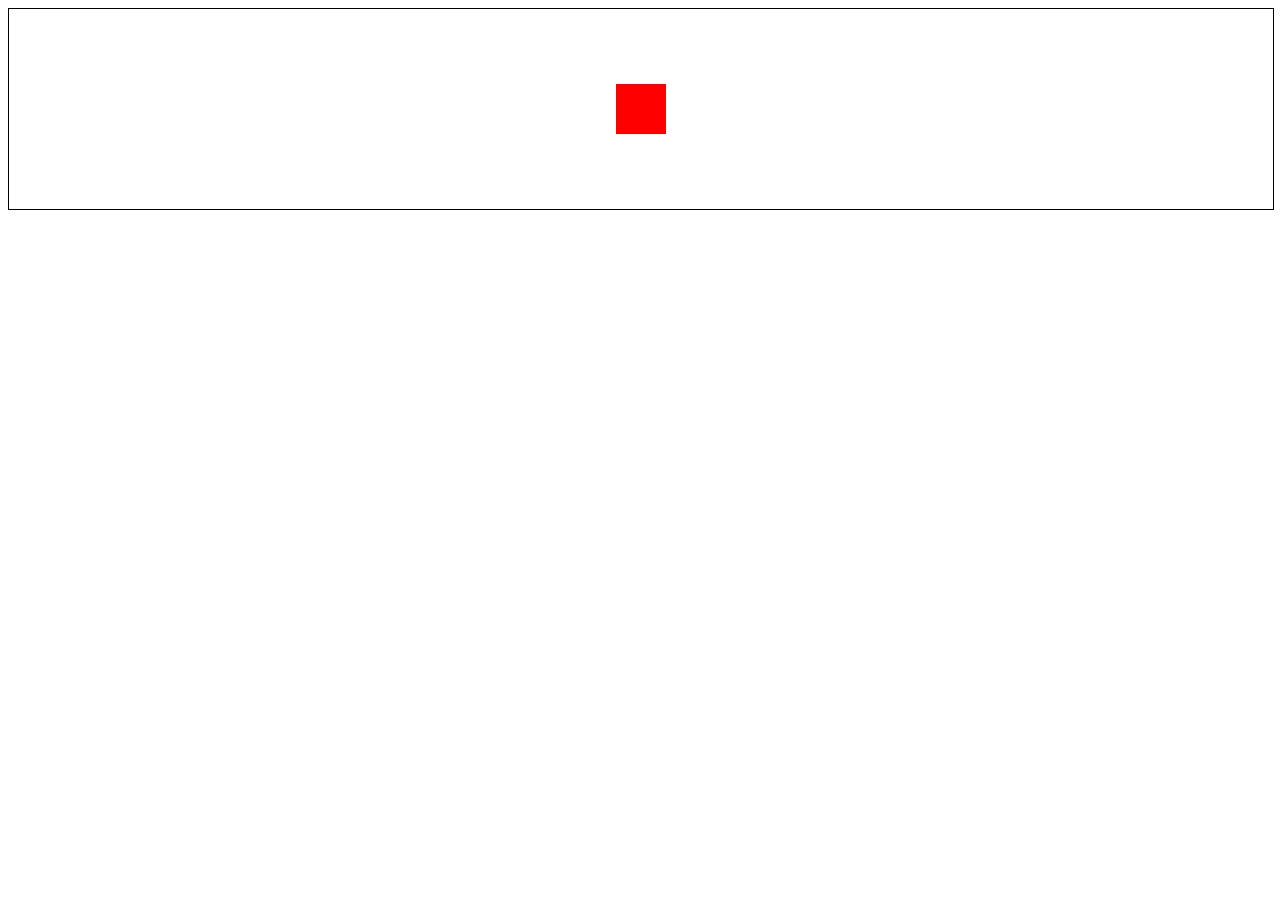
<file: 01_flexbox/index.html>
<!DOCTYPE html>
<html>
<head>
	<meta charset="utf-8">
	<link rel="stylesheet" type="text/css" href="./flexbox.css">
	<title>flexbox</title>
</head>
<body>
	<div class="padre">
		<div class="hijo"></div>
	</div>
</body>
</html>
</file>
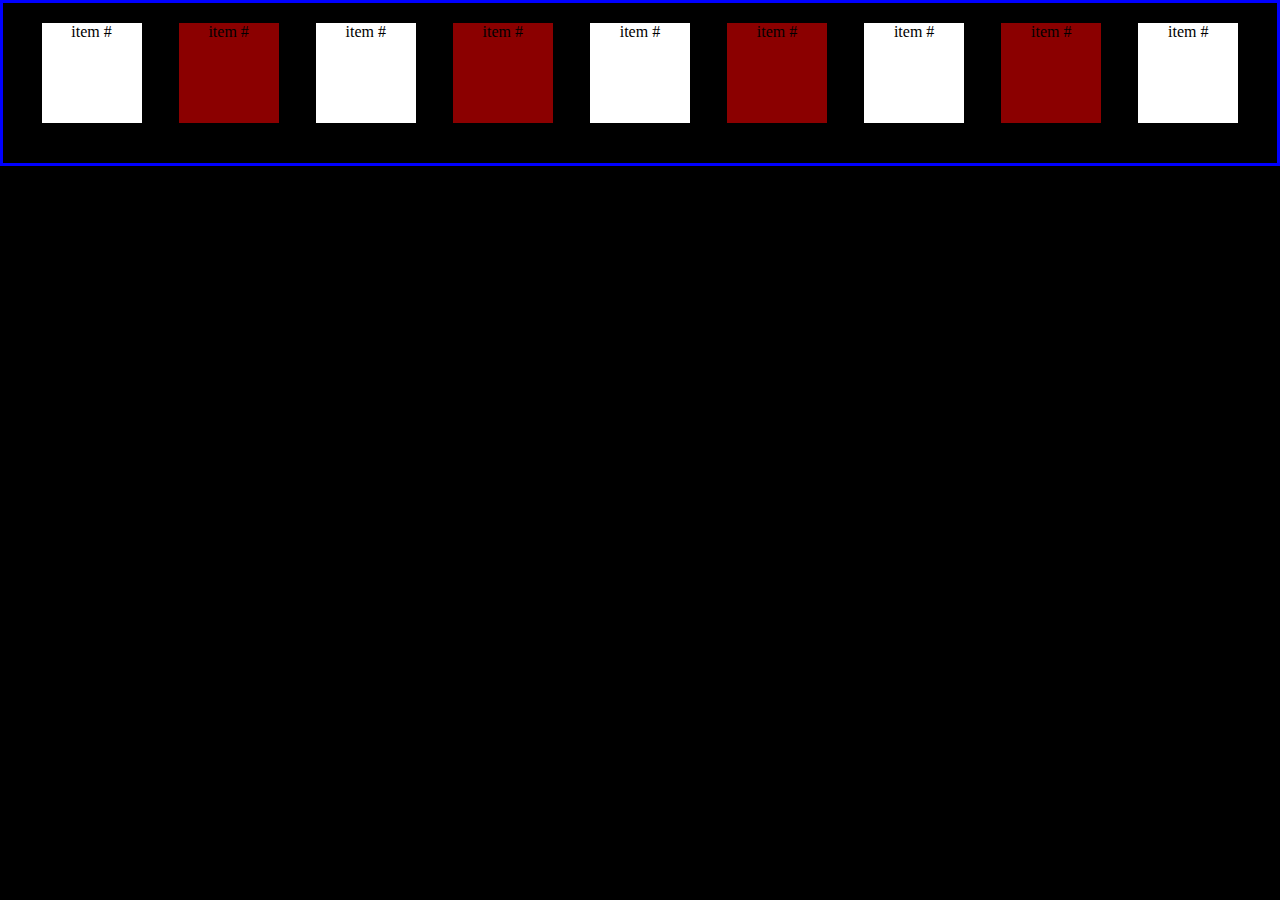
<file: 02_primeros_pasos/index.html>
<!DOCTYPE html>
<html>
<head>
	<meta charset="utf-8">
	<link rel="stylesheet" type="text/css" href="./flexbox.css">
	<title>primeros pasos</title>
</head>
<body>	
	<div class="container">
		<div class="item">item #</div>
		<div class="item">item #</div>
		<div class="item">item #</div>
		<div class="item">item #</div>
		<div class="item">item #</div>
		<div class="item">item #</div>
		<div class="item">item #</div>
		<div class="item">item #</div>
		<div class="item">item #</div>
	</div>
</body>
</html>
</file>
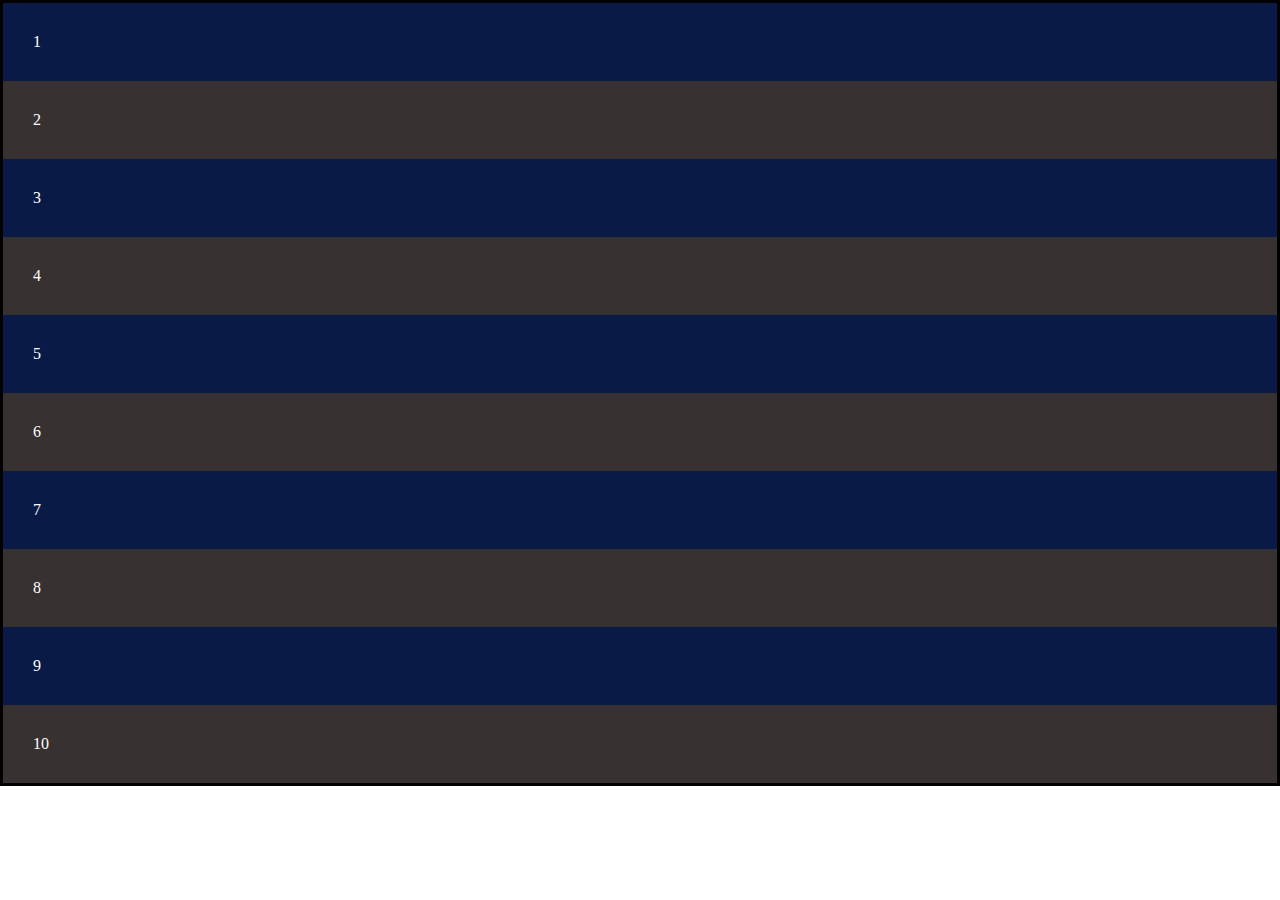
<file: 03_flex_direction/index.html>
<!DOCTYPE html>
<html>
<head>
	<meta charset="utf-8">
	<link rel="stylesheet" type="text/css" href="./flexbox.css">
	<title>flex direction</title>
</head>
<body>	
	<div class="container">
		<div class="item">1</div>
		<div class="item">2</div>
		<div class="item">3</div>
		<div class="item">4</div>
		<div class="item">5</div>
		<div class="item">6</div>
		<div class="item">7</div>
		<div class="item">8</div>
		<div class="item">9</div>
		<div class="item">10</div>
	</div>
</body>
</html>
</file>
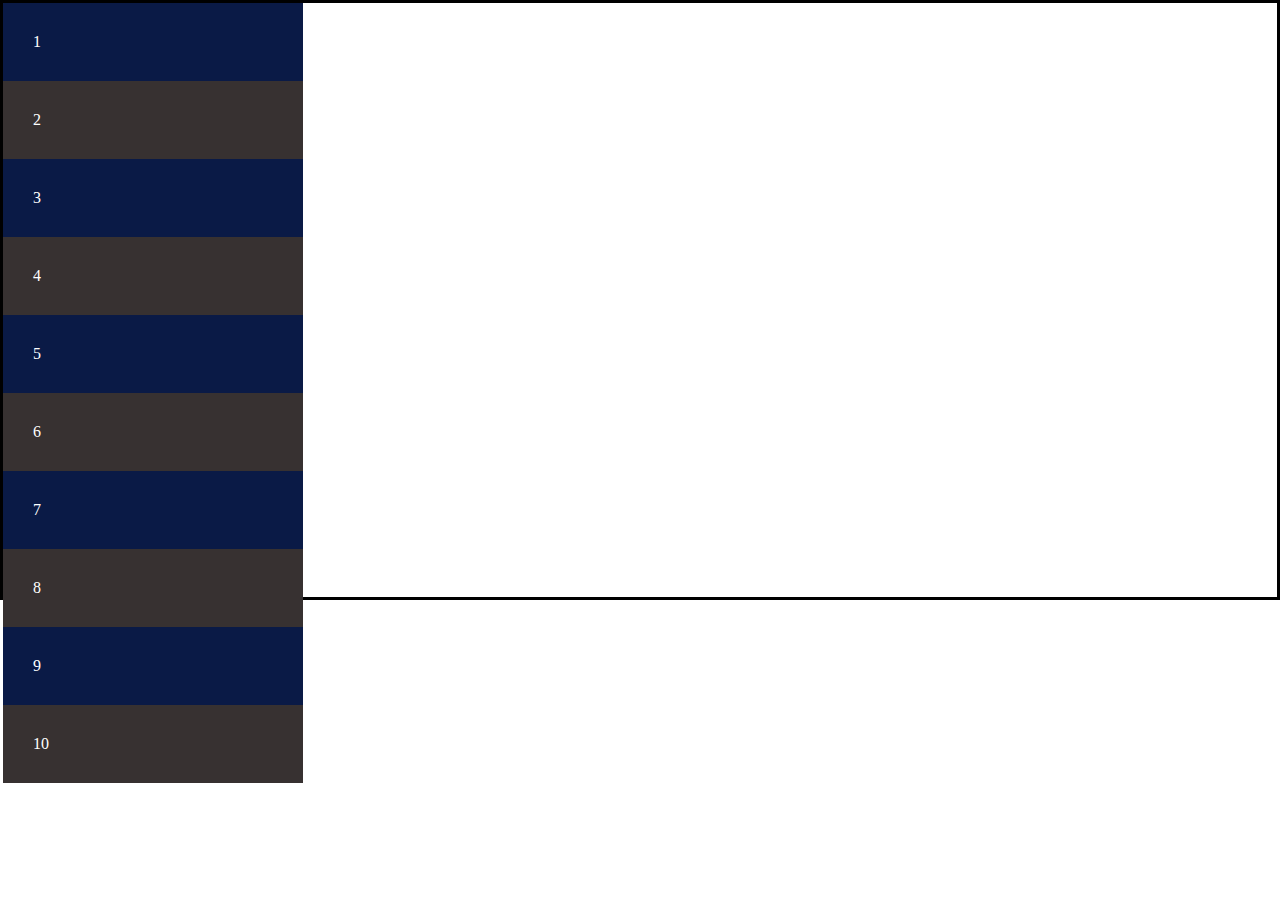
<file: 04_flex_wrap/index.html>
<!DOCTYPE html>
<html>
<head>
	<meta charset="utf-8">
	<link rel="stylesheet" type="text/css" href="./flexbox.css">
	<title>flex wrap</title>
</head>
<body>	
	<div class="container">
		<div class="item">1</div>
		<div class="item">2</div>
		<div class="item">3</div>
		<div class="item">4</div>
		<div class="item">5</div>
		<div class="item">6</div>
		<div class="item">7</div>
		<div class="item">8</div>
		<div class="item">9</div>
		<div class="item">10</div>
	</div>
</body>
</html>
</file>
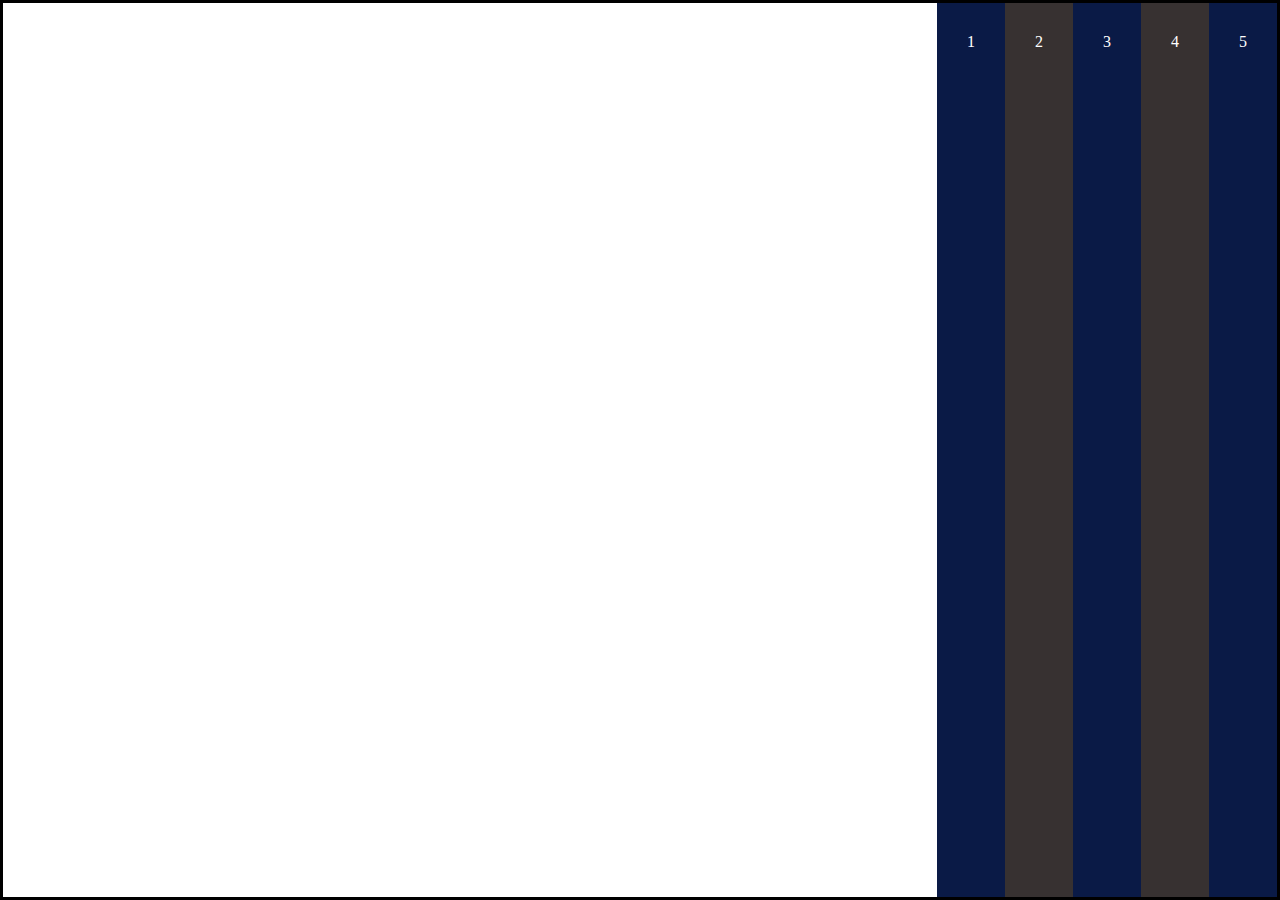
<file: 05_justify_content/index.html>
<!DOCTYPE html>
<html>
<head>
	<meta charset="utf-8">
	<link rel="stylesheet" type="text/css" href="./flexbox.css">
	<title>justify content</title>
</head>
<body>	
	<div class="container">
		<div class="item">1</div>
		<div class="item">2</div>
		<div class="item">3</div>
		<div class="item">4</div>
		<div class="item">5</div>
		<!-- <div class="item">6</div>
		<div class="item">7</div>
		<div class="item">8</div>
		<div class="item">9</div>
		<div class="item">10</div> -->
	</div>
</body>
</html>
</file>
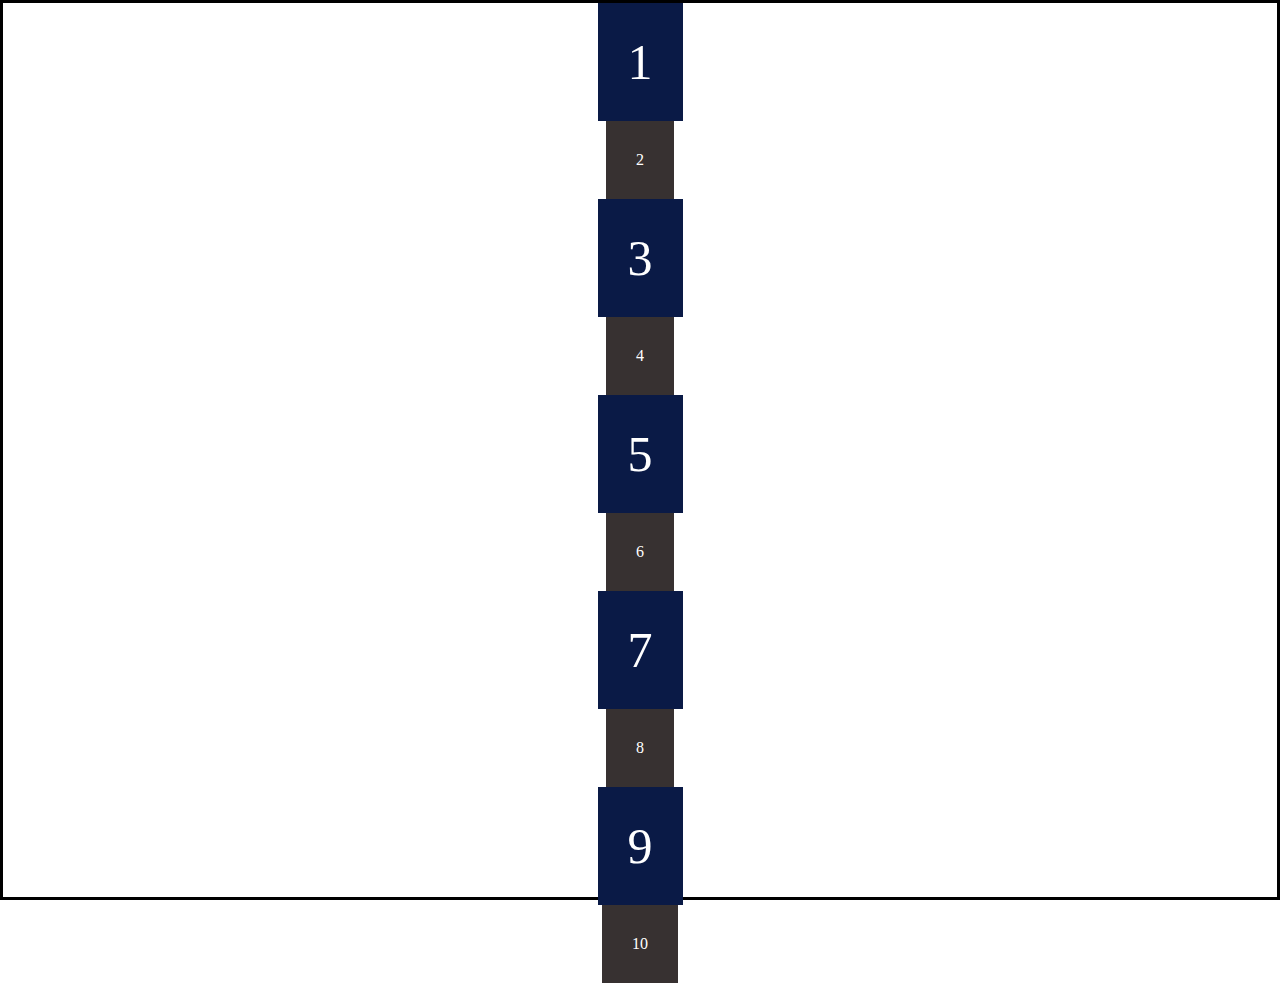
<file: 06_align_items/index.html>
<!DOCTYPE html>
<html>
<head>
	<meta charset="utf-8">
	<link rel="stylesheet" type="text/css" href="./flexbox.css">
	<title>align items</title>
</head>
<body>	
	<div class="container">
		<div class="item">1</div>
		<div class="item">2</div>
		<div class="item">3</div>
		<div class="item">4</div>
		<div class="item">5</div>
		<div class="item">6</div>
		<div class="item">7</div>
		<div class="item">8</div>
		<div class="item">9</div>
		<div class="item">10</div>
	</div>
</body>
</html>
</file>
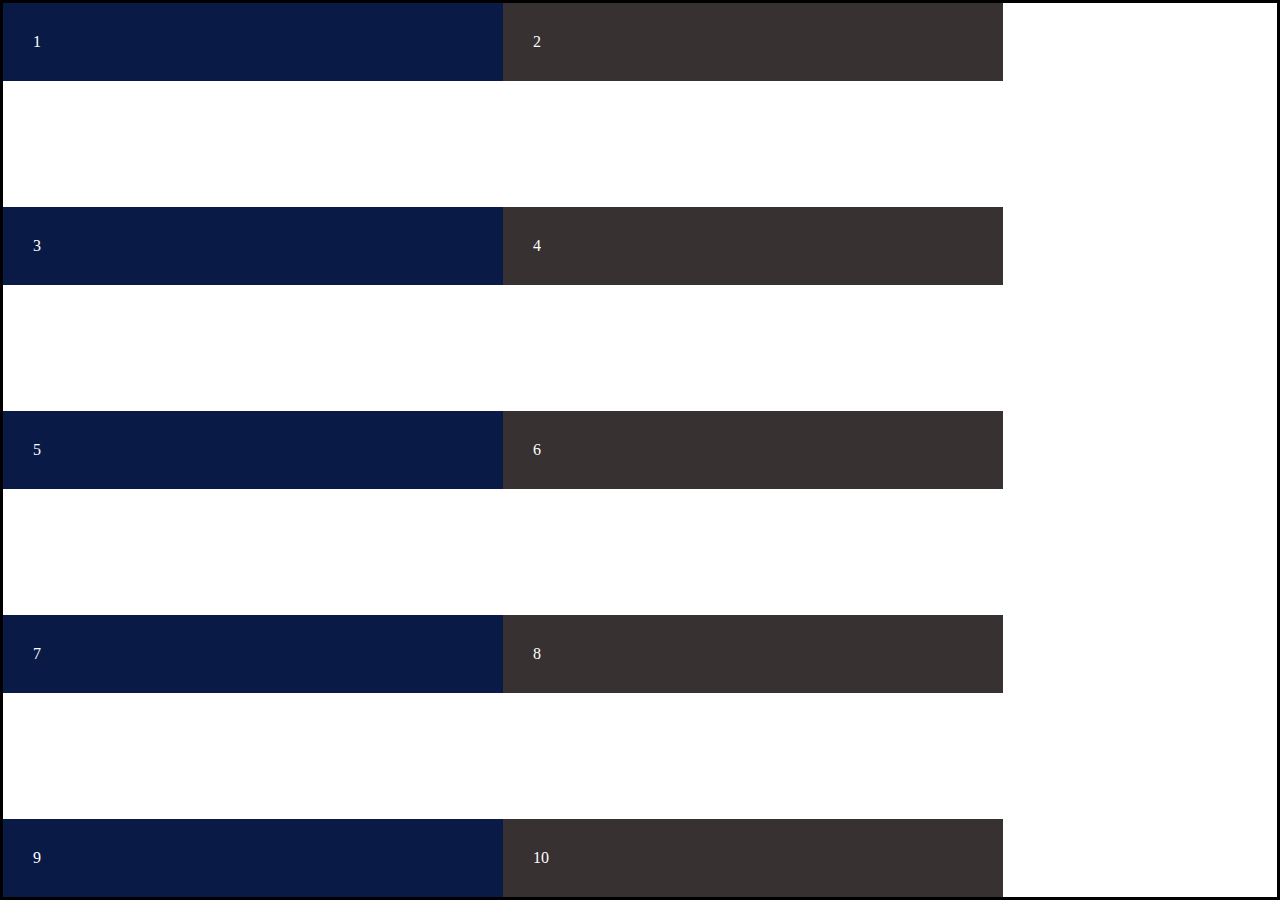
<file: 07_align_content/index.html>
<!DOCTYPE html>
<html>
<head>
	<meta charset="utf-8">
	<link rel="stylesheet" type="text/css" href="./flexbox.css">
	<title>align content</title>
</head>
<body>	
	<div class="container">
		<div class="item">1</div>
		<div class="item">2</div>
		<div class="item">3</div>
		<div class="item">4</div>
		<div class="item">5</div>
		<div class="item">6</div>
		<div class="item">7</div>
		<div class="item">8</div>
		<div class="item">9</div>
		<div class="item">10</div>
	</div>
</body>
</html>
</file>
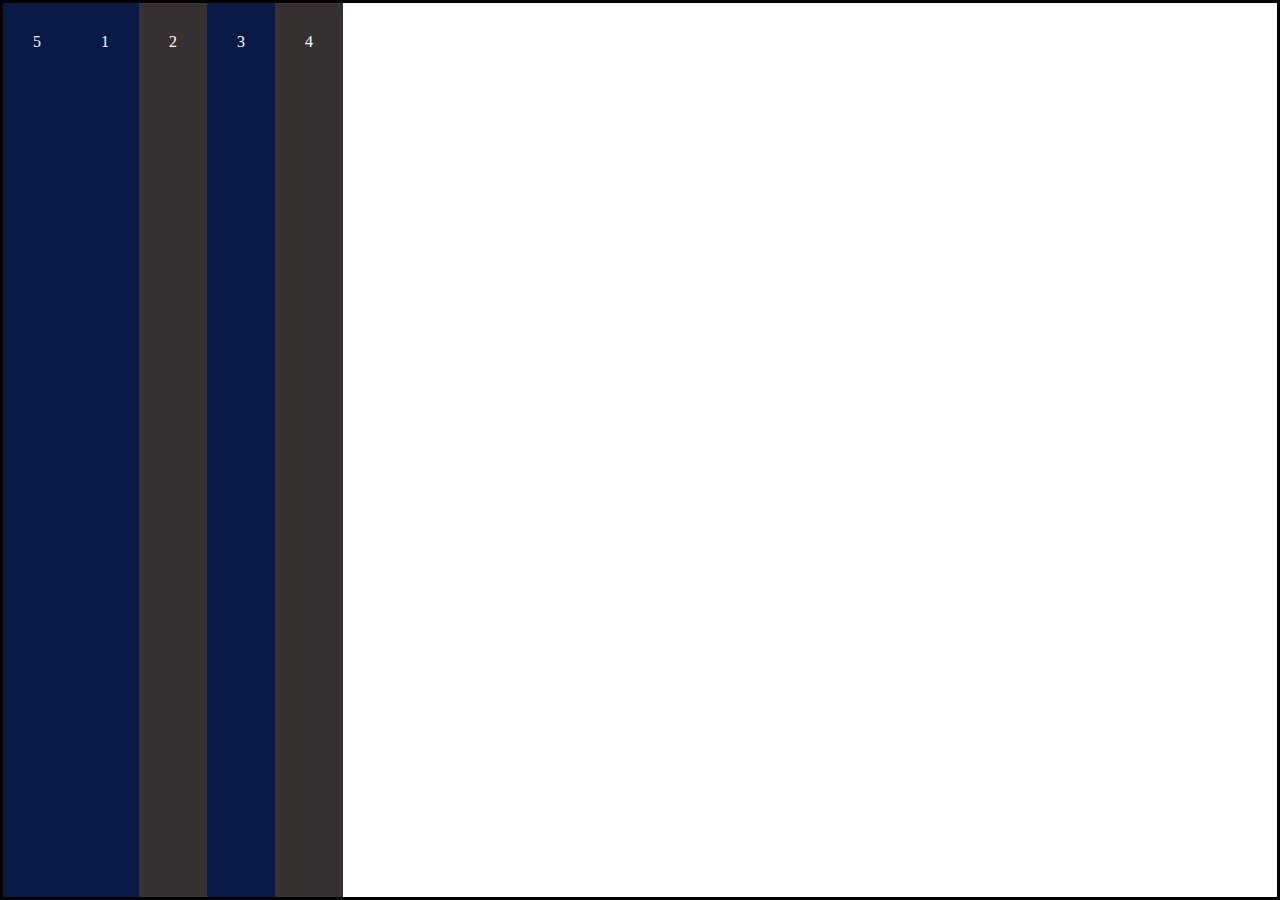
<file: 08_flexbox_order/index.html>
<!DOCTYPE html>
<html>
<head>
	<meta charset="utf-8">
	<link rel="stylesheet" type="text/css" href="./flexbox.css">
	<title>flexbox order</title>
</head>
<body>	
	<div class="container">
		<div class="item caja-1">1</div>
		<div class="item caja-2">2</div>
		<div class="item caja-3">3</div>
		<div class="item caja-4">4</div>
		<div class="item caja-5">5</div>		
	</div>
</body>
</html>
</file>
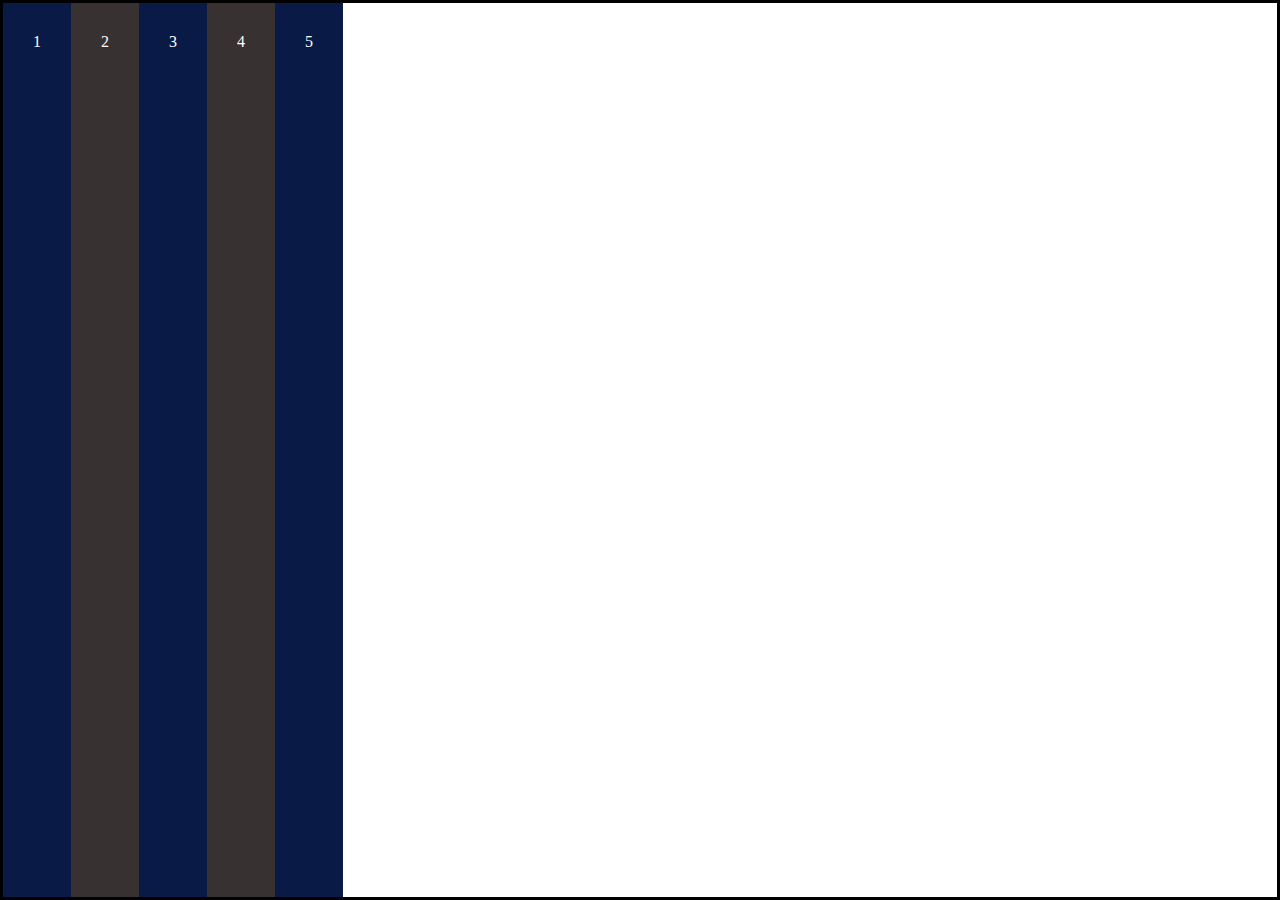
<file: 09_flex_grow/index.html>
<!DOCTYPE html>
<html>
<head>
	<meta charset="utf-8">
	<link rel="stylesheet" type="text/css" href="./flexbox.css">
	<title>flex grow</title>
</head>
<body>	
	<div class="container">
		<div class="item caja-1">1</div>
		<div class="item caja-2">2</div>
		<div class="item caja-3">3</div>
		<div class="item caja-4">4</div>
		<div class="item caja-5">5</div>		
	</div>
</body>
</html>
</file>
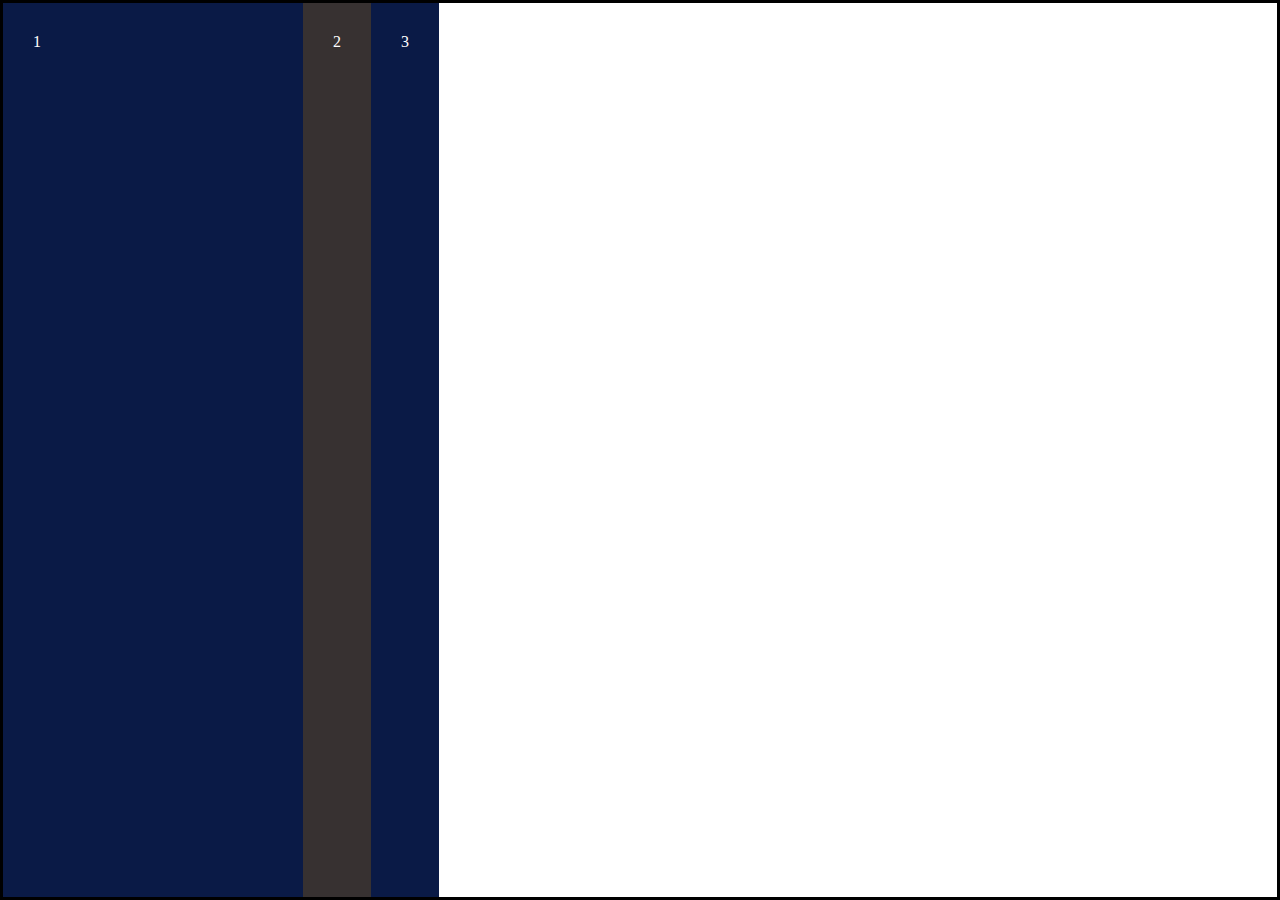
<file: 10_flex_basis/index.html>
<!DOCTYPE html>
<html>
<head>
	<meta charset="utf-8">
	<link rel="stylesheet" type="text/css" href="./flexbox.css">
	<title>flex basis</title>
</head>
<body>	
	<div class="container">
		<div class="item caja-1">1</div>
		<div class="item caja-2">2</div>
		<div class="item caja-3">3</div>
	</div>
</body>
</html>
</file>
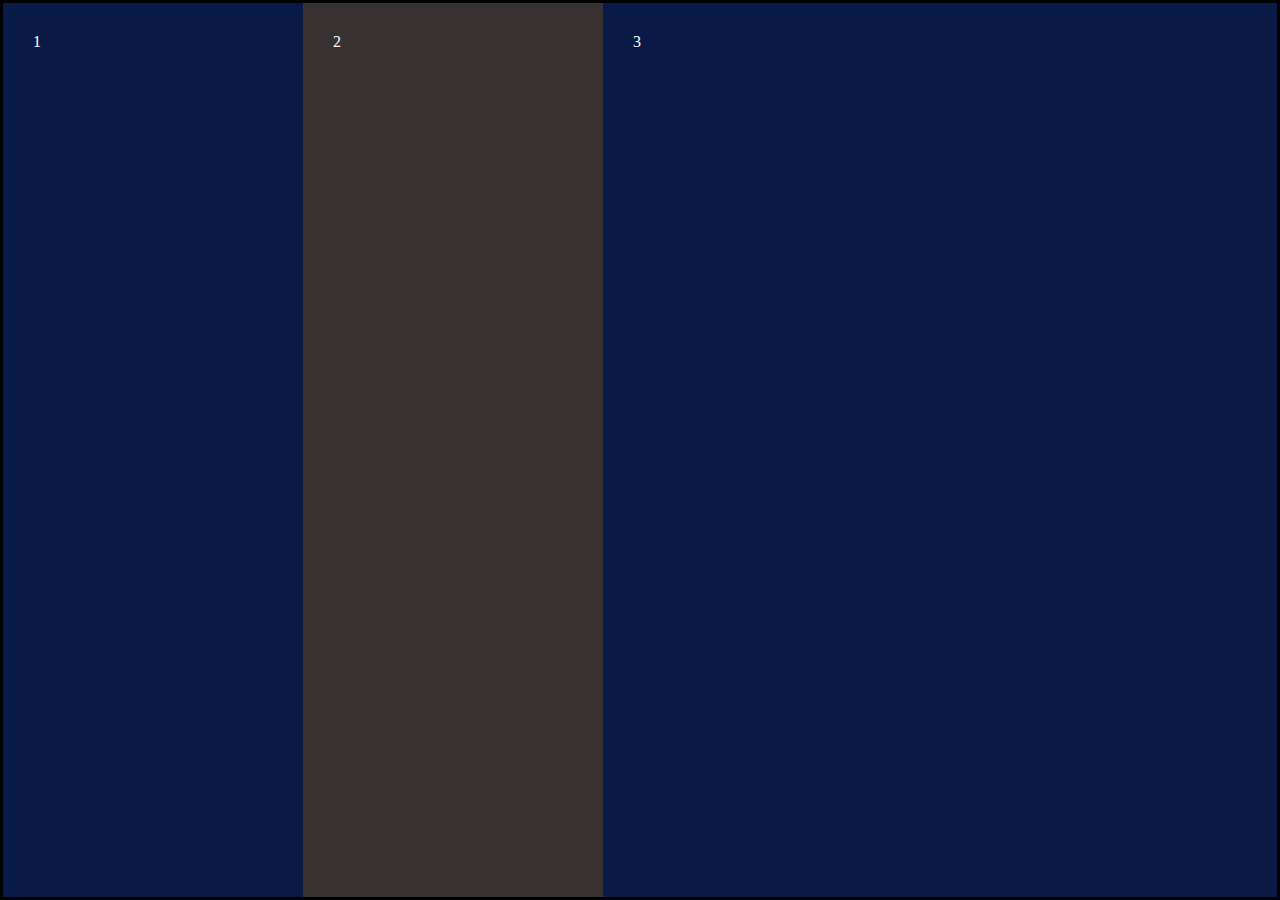
<file: 11_flex_shrink/index.html>
<!DOCTYPE html>
<html>
<head>
	<meta charset="utf-8">
	<link rel="stylesheet" type="text/css" href="./flexbox.css">
	<title>flex shrink</title>
</head>
<body>	
	<div class="container">
		<div class="item caja-1">1</div>
		<div class="item caja-2">2</div>
		<div class="item caja-3">3</div>
	</div>
</body>
</html>
</file>
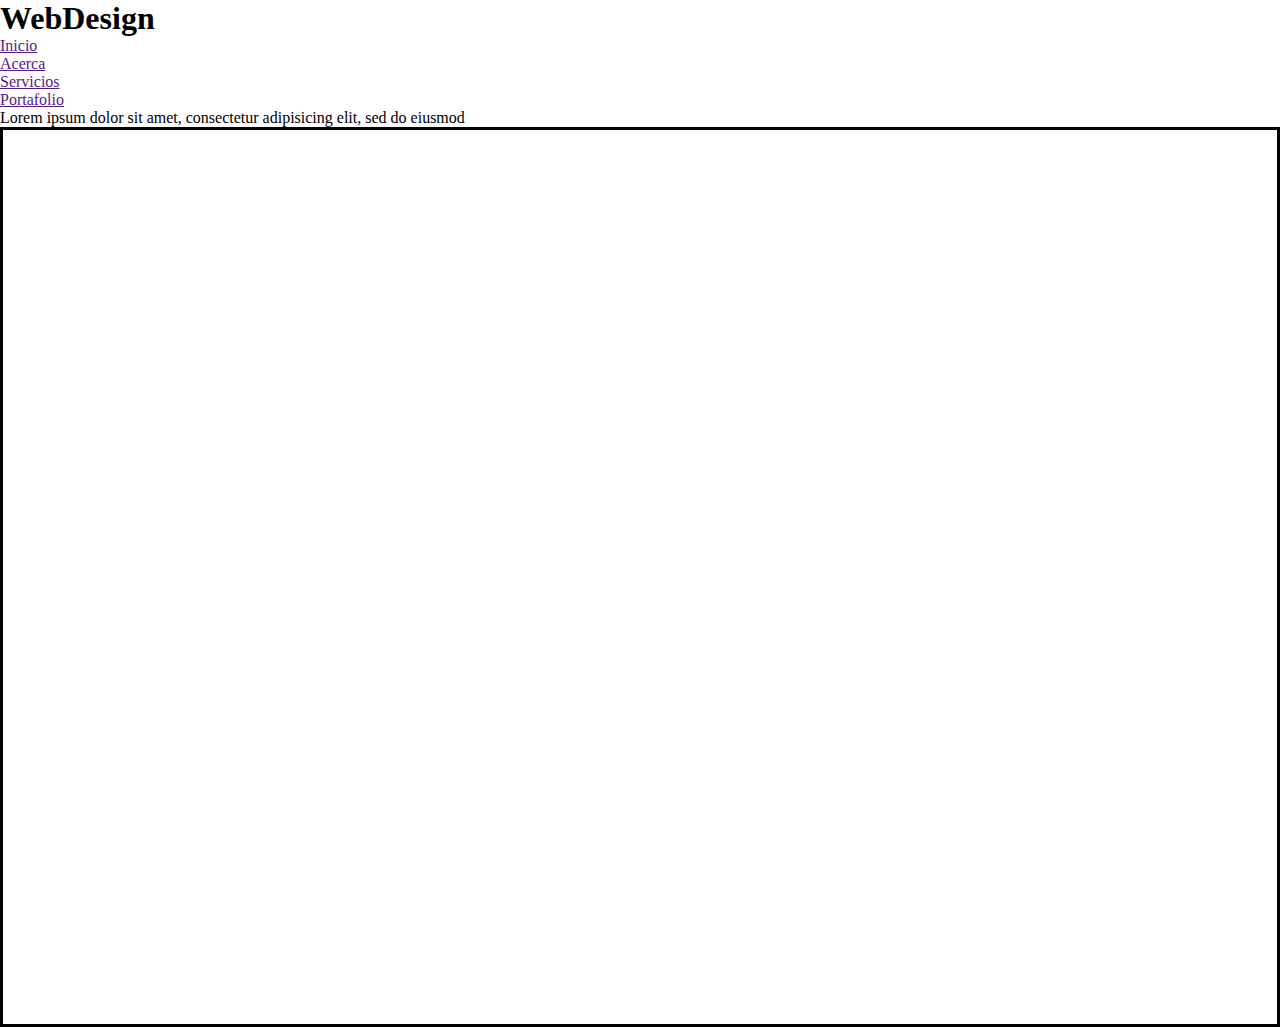
<file: 12_proyecto_final/index.html>
<!DOCTYPE html>
<html>
<head>
	<meta charset="utf-8">
	<link rel="stylesheet" type="text/css" href="./flexbox.css">
	<title>proyecto final</title>
</head>
<body>	
	<header class="header">
		<nav class="nav">
			<div class="logo">
				<h1>WebDesign</h1>
			</div>
			<ul class="menu">
				<li class="menu_link"><a href="" class="active">Inicio</a></li>
				<li class="menu_link"><a href="">Acerca</a></li>
				<li class="menu_link"><a href="">Servicios</a></li>
				<li class="menu_link"><a href="">Portafolio</a></li>
			</ul>
		</nav>	
		<div class="mensaje">
			<p>
				Lorem ipsum dolor sit amet, consectetur adipisicing elit, sed do eiusmod
			</p>
		</div>
	</header>
	<div class="container">
		<section class="section">
			<section class="section">

			</section>
			<section class="section">
				
			</section>
			<section class="section">
				
			</section>
		</section>
	</div>
</body>
</html>
</file>
<file: 01_flexbox/flexbox.css>
.padre
{
	border: 1px solid;
	display: flex;
	height: 200px;
	width: 100%;
}

.hijo
{
	background-color: red;	
	margin: auto;
	height: 50px;
	width: 50px;
}
</file>
<file: 02_primeros_pasos/flexbox.css>
*{
	box-sizing: border-box;
	margin: 0;
	padding: : 0;
}

body
{
	background-color: black;
}

.container
{
	border: 3px solid blue;
	color: #fff;
	display: flex;
	padding: 20px;
	width: 100%;
	flex-wrap: wrap;
}

.item
{
	background-color: darkred;	
	color: black;
	text-align: center;
	margin: auto auto 20px auto;
	width: 100px;
	height: 100px;
}

.item:nth-child(odd)
{
	background-color: #fff;
}
</file>
<file: 03_flex_direction/flexbox.css>
* {
	margin: 0;
	padding: 0;
	box-sizing: border-box
}

.container {
	border: 3px solid;
	display: flex;
	flex-direction: column ;
}

.item {
	background-color: #373131;
	padding: 30px;
	color: #fff
}

.item:nth-child(odd) {
	background-color: #0A1A46
}
</file>
<file: 04_flex_wrap/flexbox.css>
* {
	margin: 0;
	padding: 0;
	box-sizing: border-box
}

.container {
	border: 3px solid;
	display: flex;
	flex-direction: column;
	flex-wrap: nowrap;
	height: 600px;
}

.item {
	background-color: #373131;
	padding: 30px;
	color: #fff;
	width: 300px;
	height: 100px;
}

.item:nth-child(odd) {
	background-color: #0A1A46
}
</file>
<file: 05_justify_content/flexbox.css>
* {
	margin: 0;
	padding: 0;
	box-sizing: border-box
}

.container {
	border: 3px solid;
	display: flex;
	flex-direction: row;
	justify-content: flex-end;
	height: 100vh;
}

.item {
	background-color: #373131;
	padding: 30px;
	color: #fff;
}

.item:nth-child(odd) {
	background-color: #0A1A46
}

a
{
	color: red;
}
</file>
<file: 06_align_items/flexbox.css>
* {
	margin: 0;
	padding: 0;
	box-sizing: border-box
}

.container {
	border: 3px solid;
	display: flex;
	flex-direction: column;
	height: 100vh;
	align-items: center;
}

.item {
	background-color: #373131;
	padding: 30px;
	color: #fff;
}

.item:nth-child(odd) {
	background-color: #0A1A46;
	font-size: 50px;
}
</file>
<file: 07_align_content/flexbox.css>
* {
	margin: 0;
	padding: 0;
	box-sizing: border-box
}

.container {
	border: 3px solid;
	display: flex;
	flex-direction: row;
	height: 100vh;
	flex-wrap: wrap;
	align-content: space-between;

}

.item {
	background-color: #373131;
	padding: 30px;
	color: #fff;
	width: 500px;
}

.item:nth-child(odd) {
	background-color: #0A1A46;
}
</file>
<file: 08_flexbox_order/flexbox.css>
* {
	margin: 0;
	padding: 0;
	box-sizing: border-box
}

.container {
	border: 3px solid;
	display: flex;
	height: 100vh;
}

.item {
	background-color: #373131;
	padding: 30px;
	color: #fff;
}

.item:nth-child(odd) {
	background-color: #0A1A46;
}

.caja-3
{
	order: 1;
}

.caja-5
{
	order: -1;
}

.caja-4
{
	order: 2;
}
</file>
<file: 09_flex_grow/flexbox.css>
* {
	margin: 0;
	padding: 0;
	box-sizing: border-box
}

.container {
	border: 3px solid;
	display: flex;
	height: 100vh;
}

.item {
	background-color: #373131;
	color: #fff;
	/*flex-grow: 1;*/
	padding: 30px;
}

.item:nth-child(odd) {
	background-color: #0A1A46;
}

/*.item.caja-3
{
	flex-grow: 1;
	background-color: red;
}*/
</file>
<file: 10_flex_basis/flexbox.css>
* {
	box-sizing: border-box;
	margin: 0;
	padding: 0;
}

.container {
	border: 3px solid;
	display: flex;
	height: 100vh;
}

.item {
	background-color: #373131;
	color: #fff;
	padding: 30px;
}

.item:nth-child(odd) {
	background-color: #0A1A46;
}

.caja-1 {
	flex-basis: 300px;
}
</file>
<file: 11_flex_shrink/flexbox.css>
* {
	box-sizing: border-box;
	margin: 0;
	padding: 0;
}

.container {
	border: 3px solid;
	display: flex;
	height: 100vh;
}

.item {
	background-color: #373131;
	color: #fff;
	padding: 30px;
	flex-basis: 300px;
}

.item:nth-child(odd) {
	background-color: #0A1A46;
}

.caja-1
{
	flex-shrink: 3;
}

.caja-2
{
	flex-shrink: 2;
}

.caja-3
{
	flex-grow: 1;
}
</file>
<file: 12_proyecto_final/flexbox.css>
* {
	box-sizing: border-box;
	margin: 0;
	padding: 0;
}

.container {
	border: 3px solid;
	display: flex;
	height: 100vh;
}

.item {
	background-color: #373131;
	color: #fff;
	padding: 30px;
	flex-basis: 300px;
}

.item:nth-child(odd) {
	background-color: #0A1A46;
}

.caja-1
{
	flex-shrink: 3;
}

.caja-2
{
	flex-shrink: 2;
}

.caja-3
{
	flex-grow: 1;
}
</file>
